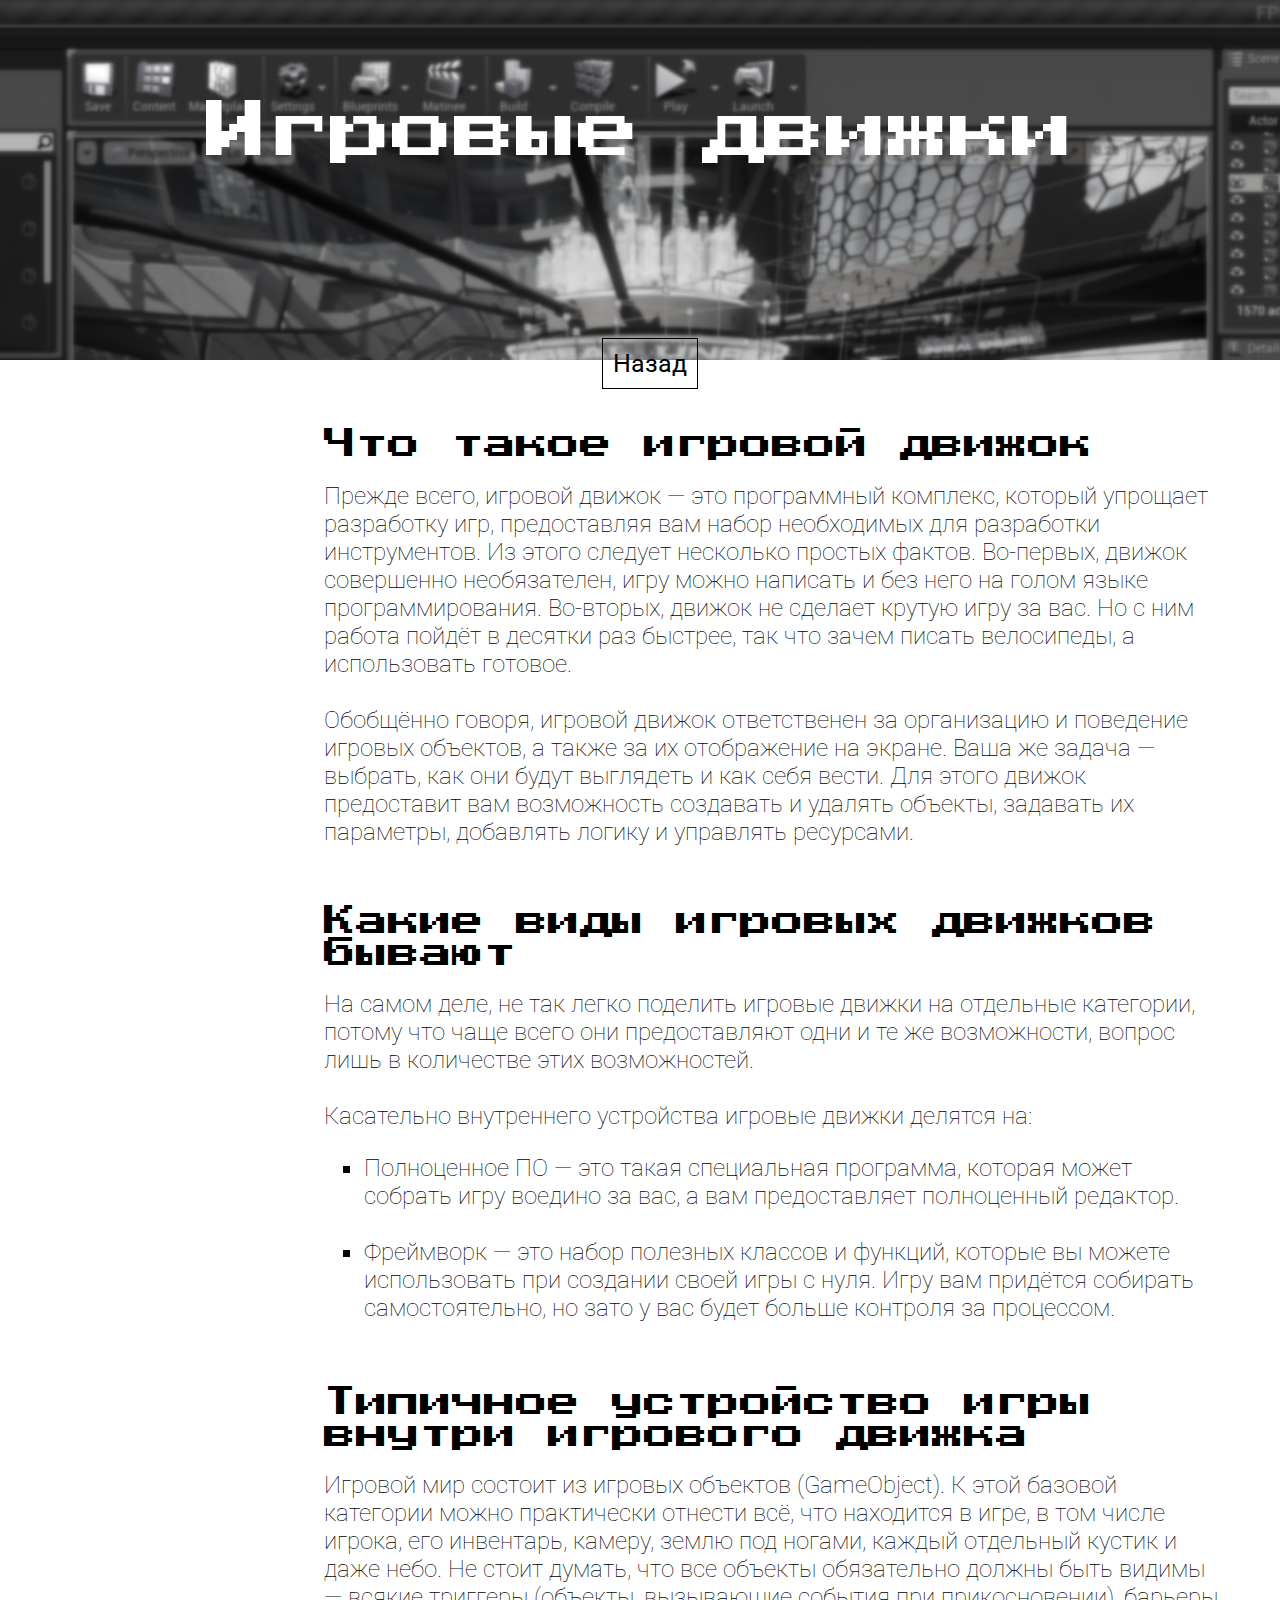
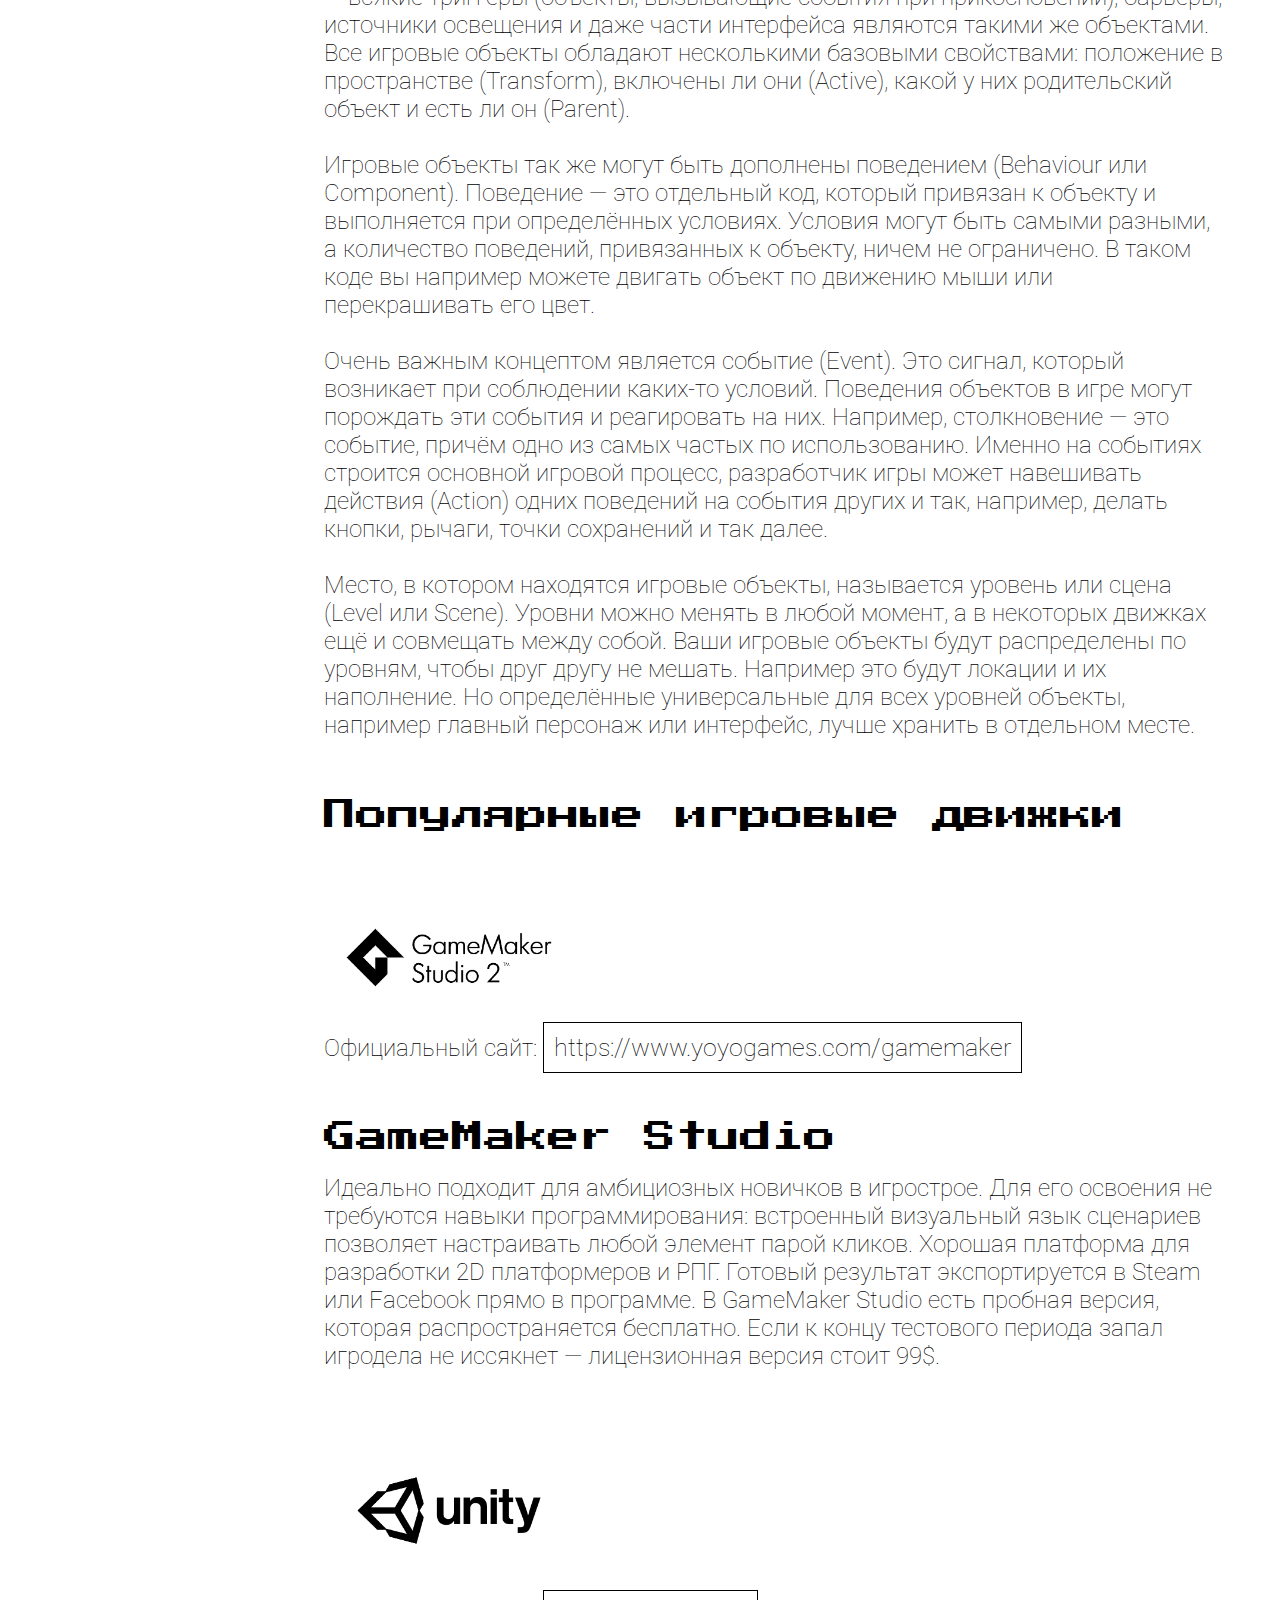
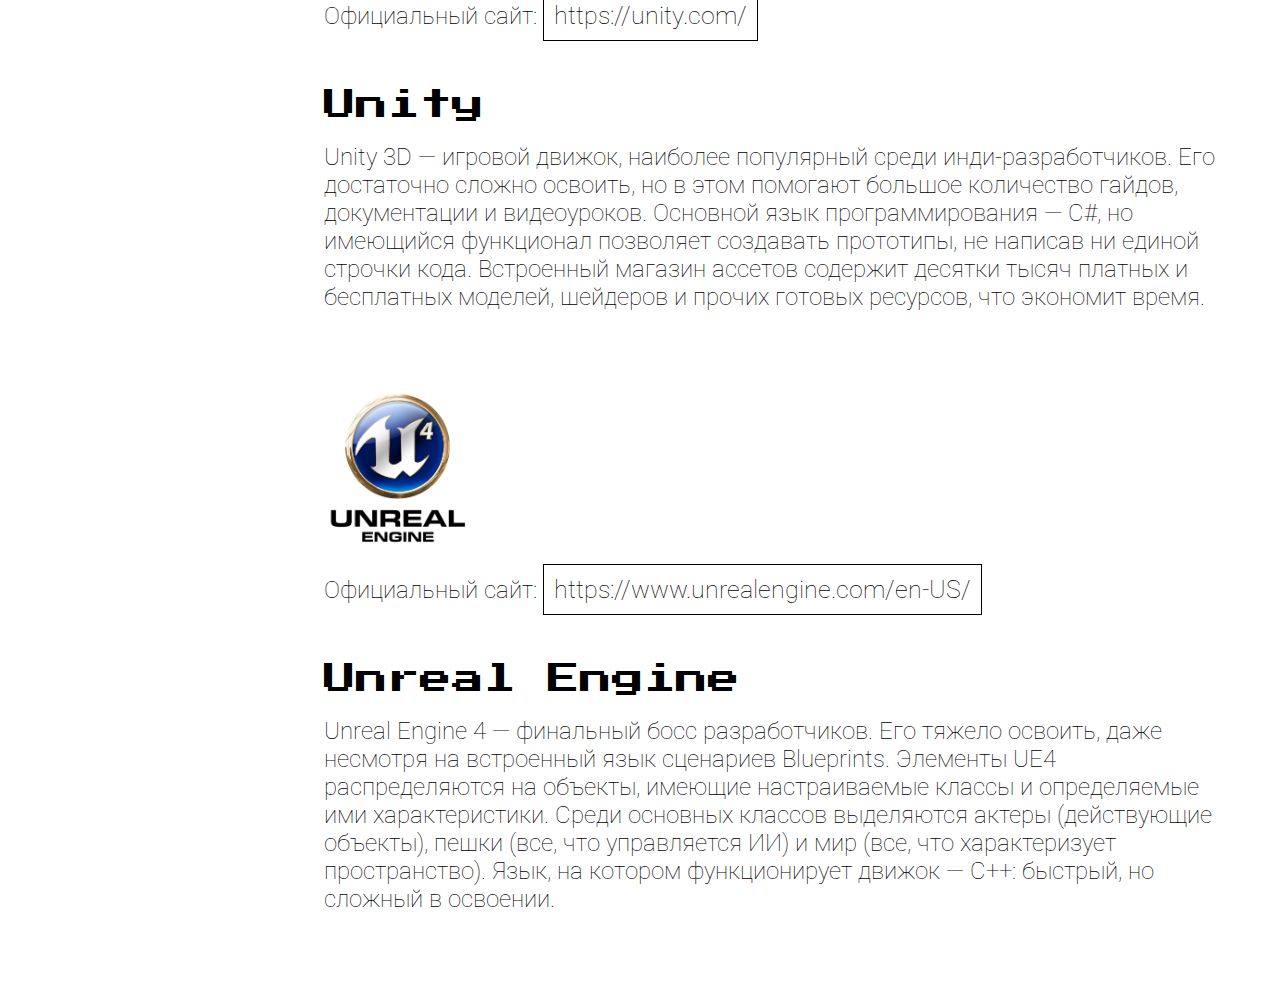
<file: page1.html>
<!DOCTYPE html>
<html>
<head>
    <meta charset="UTF-8">
    <meta http-equiv="X-UA-Compatible" content="IE=edge">
    <meta name="viewport" content="width=device-width, initial-scale=1.0">
    <link rel="stylesheet" href="page1.css">
    <title>Игровые движки</title>
</head>
<body>
<div class="container">

        <h1 class="header">Игровые движки</h1>
        <br>
        <br>
        <br>
        <br>
        <br>
        <br>
        <br>
        <br>
        <a href="/index.html" class="link">Назад</a>

    <div class="text">
        <h1>Что такое игровой движок</h1>
        <h2>Прежде всего, игровой движок — это программный комплекс, который упрощает разработку игр, предоставляя вам набор необходимых для разработки инструментов.
            Из этого следует несколько простых фактов. Во-первых, движок совершенно необязателен, игру можно написать и без него на голом языке программирования. 
            Во-вторых, движок не сделает крутую игру за вас. Но с ним работа пойдёт в десятки раз быстрее, так что зачем писать велосипеды, а использовать готовое.
            <br>
            <br>
            Обобщённо говоря, игровой движок ответственен за организацию и поведение игровых объектов, а также за их отображение на экране. Ваша же задача — выбрать, 
            как они будут выглядеть и как себя вести. Для этого движок предоставит вам возможность создавать и удалять объекты, задавать их параметры, 
            добавлять логику и управлять ресурсами.
        </h2>
        <br>

        <h1>Какие виды игровых движков бывают</h1>
        <h2>
            На самом деле, не так легко поделить игровые движки на отдельные категории, потому что чаще всего они предоставляют одни и те же возможности, 
            вопрос лишь в количестве этих возможностей.
            <br>
            <br>
            Касательно внутреннего устройства игровые движки делятся на:
            <ul>
                <li>Полноценное ПО — это такая специальная программа, которая может собрать игру воедино за вас, а вам предоставляет полноценный редактор.</li><br>
                <li>Фреймворк — это набор полезных классов и функций, которые вы можете использовать при создании своей игры с нуля. Игру вам придётся собирать 
                    самостоятельно, но зато у вас будет больше контроля за процессом.</li>
            </ul>
        </h2>
        <br>

        <h1>Типичное устройство игры внутри игрового движка</h1>
        <h2>
            Игровой мир состоит из игровых объектов (GameObject). К этой базовой категории можно практически отнести всё, что находится в игре, в том числе игрока, 
            его инвентарь, камеру, землю под ногами, каждый отдельный кустик и даже небо. Не стоит думать, что все объекты обязательно должны быть видимы — 
            всякие триггеры (объекты, вызывающие события при прикосновении), барьеры, источники освещения и даже части интерфейса являются такими же объектами. 
            Все игровые объекты обладают несколькими базовыми свойствами: положение в пространстве (Transform), включены ли они (Active), какой у них родительский 
            объект и есть ли он (Parent).
            <br>
            <br>
            Игровые объекты так же могут быть дополнены поведением (Behaviour или Component). Поведение — это отдельный код, который привязан к объекту и выполняется при 
            определённых условиях. Условия могут быть самыми разными, а количество поведений, привязанных к объекту, ничем не ограничено. В таком коде вы например можете 
            двигать объект по движению мыши или перекрашивать его цвет.
            <br>
            <br>
            Очень важным концептом является событие (Event). Это сигнал, который возникает при соблюдении каких-то условий. Поведения объектов в игре могут порождать эти 
            события и реагировать на них. Например, столкновение — это событие, причём одно из самых частых по использованию. Именно на событиях строится основной игровой процесс, 
            разработчик игры может навешивать действия (Action) одних поведений на события других и так, например, делать кнопки, рычаги, точки сохранений и так далее.
            <br>
            <br>
            Место, в котором находятся игровые объекты, называется уровень или сцена (Level или Scene). Уровни можно менять в любой момент, а в некоторых движках ещё и совмещать
             между собой. Ваши игровые объекты будут распределены по уровням, чтобы друг другу не мешать. Например это будут локации и их наполнение. 
             Но определённые универсальные для всех уровней объекты, например главный персонаж или интерфейс, лучше хранить в отдельном месте.
        </h2>
        <br>

        <h1>Популярные игровые движки</h1>
        <br>
        <br>
        <br>
        <img src="/images/game_maker_pic.png" alt="">
        <h2>Официальный сайт: <a href="https://www.yoyogames.com/gamemaker">https://www.yoyogames.com/gamemaker</a></h2>
        <br>
        <h1>GameMaker Studio</h1>
        <h2>
            Идеально подходит для амбициозных новичков в игрострое. Для его освоения не требуются навыки программирования: встроенный визуальный язык сценариев позволяет 
            настраивать любой элемент парой кликов. Хорошая платформа для разработки 2D платформеров и РПГ. Готовый результат экспортируется в Steam или Facebook прямо в программе. 
            В GameMaker Studio есть пробная версия, которая распространяется бесплатно. Если к концу тестового периода запал игродела не иссякнет — лицензионная версия стоит 99$.
        </h2>
        <br>
        <br>
        <br>

        <img src="/images/unity_pic.png" alt="">
        <h2>Официальный сайт: <a href="https://unity.com/">https://unity.com/</a></h2>
        <br>
        <h1>Unity</h1>
        <h2>
            Unity 3D — игровой движок, наиболее популярный среди инди-разработчиков. Его достаточно сложно освоить, но в этом помогают большое количество гайдов, 
            документации и видеоуроков. Основной язык программирования — C#, но имеющийся функционал позволяет создавать прототипы, не написав ни единой строчки кода. 
            Встроенный магазин ассетов содержит десятки тысяч платных и бесплатных моделей, шейдеров и прочих готовых ресурсов, что экономит время.
        </h2>
        <br>
        <br>
        <br>

        <img src="/images/unreal_pic.png" alt="" class="unreal-pic">
        <h2>Официальный сайт: <a href="https://www.unrealengine.com/en-US/">https://www.unrealengine.com/en-US/</a></h2>
        <br>
        <h1>Unreal Engine</h1>
        <h2>
            Unreal Engine 4 — финальный босс разработчиков. Его тяжело освоить, даже несмотря на встроенный язык сценариев Blueprints. Элементы UE4 распределяются на объекты, 
            имеющие настраиваемые классы и определяемые ими характеристики. Среди основных классов выделяются актеры (действующие объекты), пешки (все, что управляется ИИ) и мир 
            (все, что характеризует пространство). Язык, на котором функционирует движок — C++: быстрый, но сложный в освоении.
        </h2>
        <br>
        <br>
        <br>
    </div>
</div>
</body>
</html>
</file>
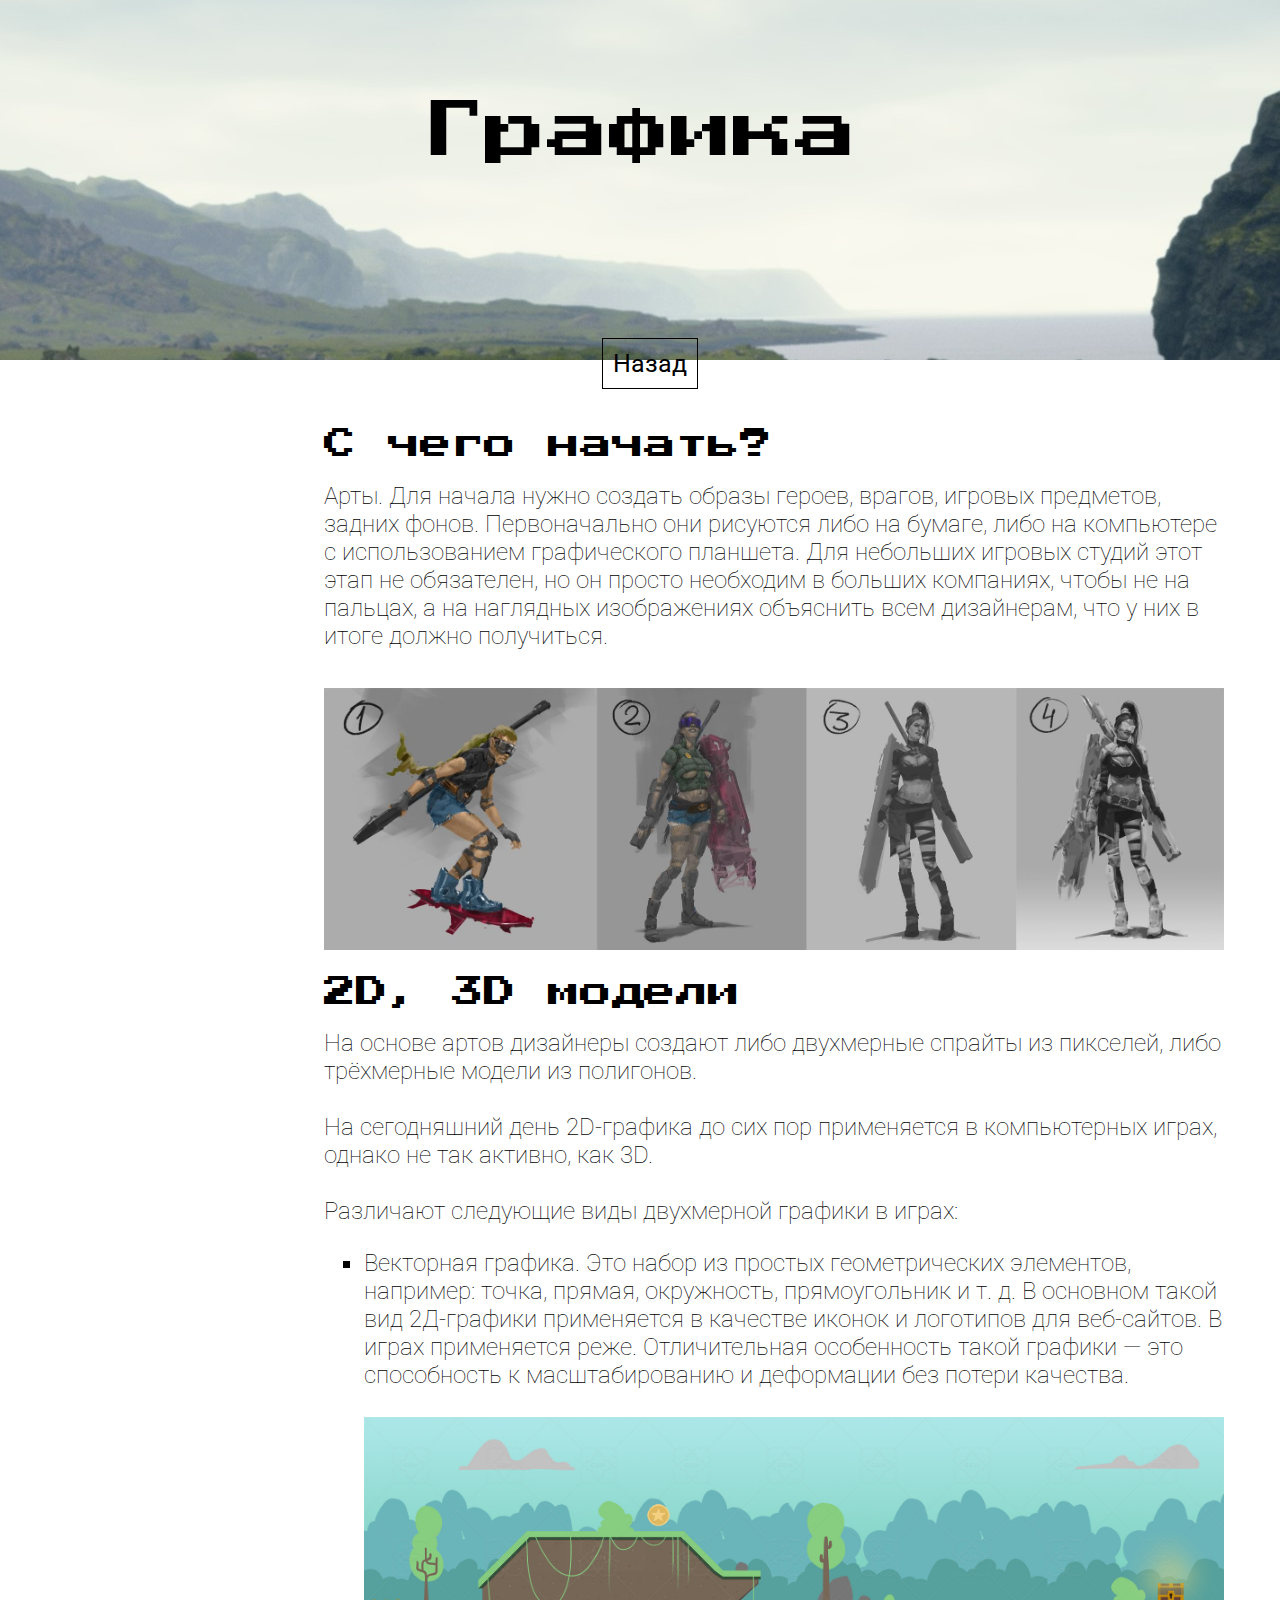
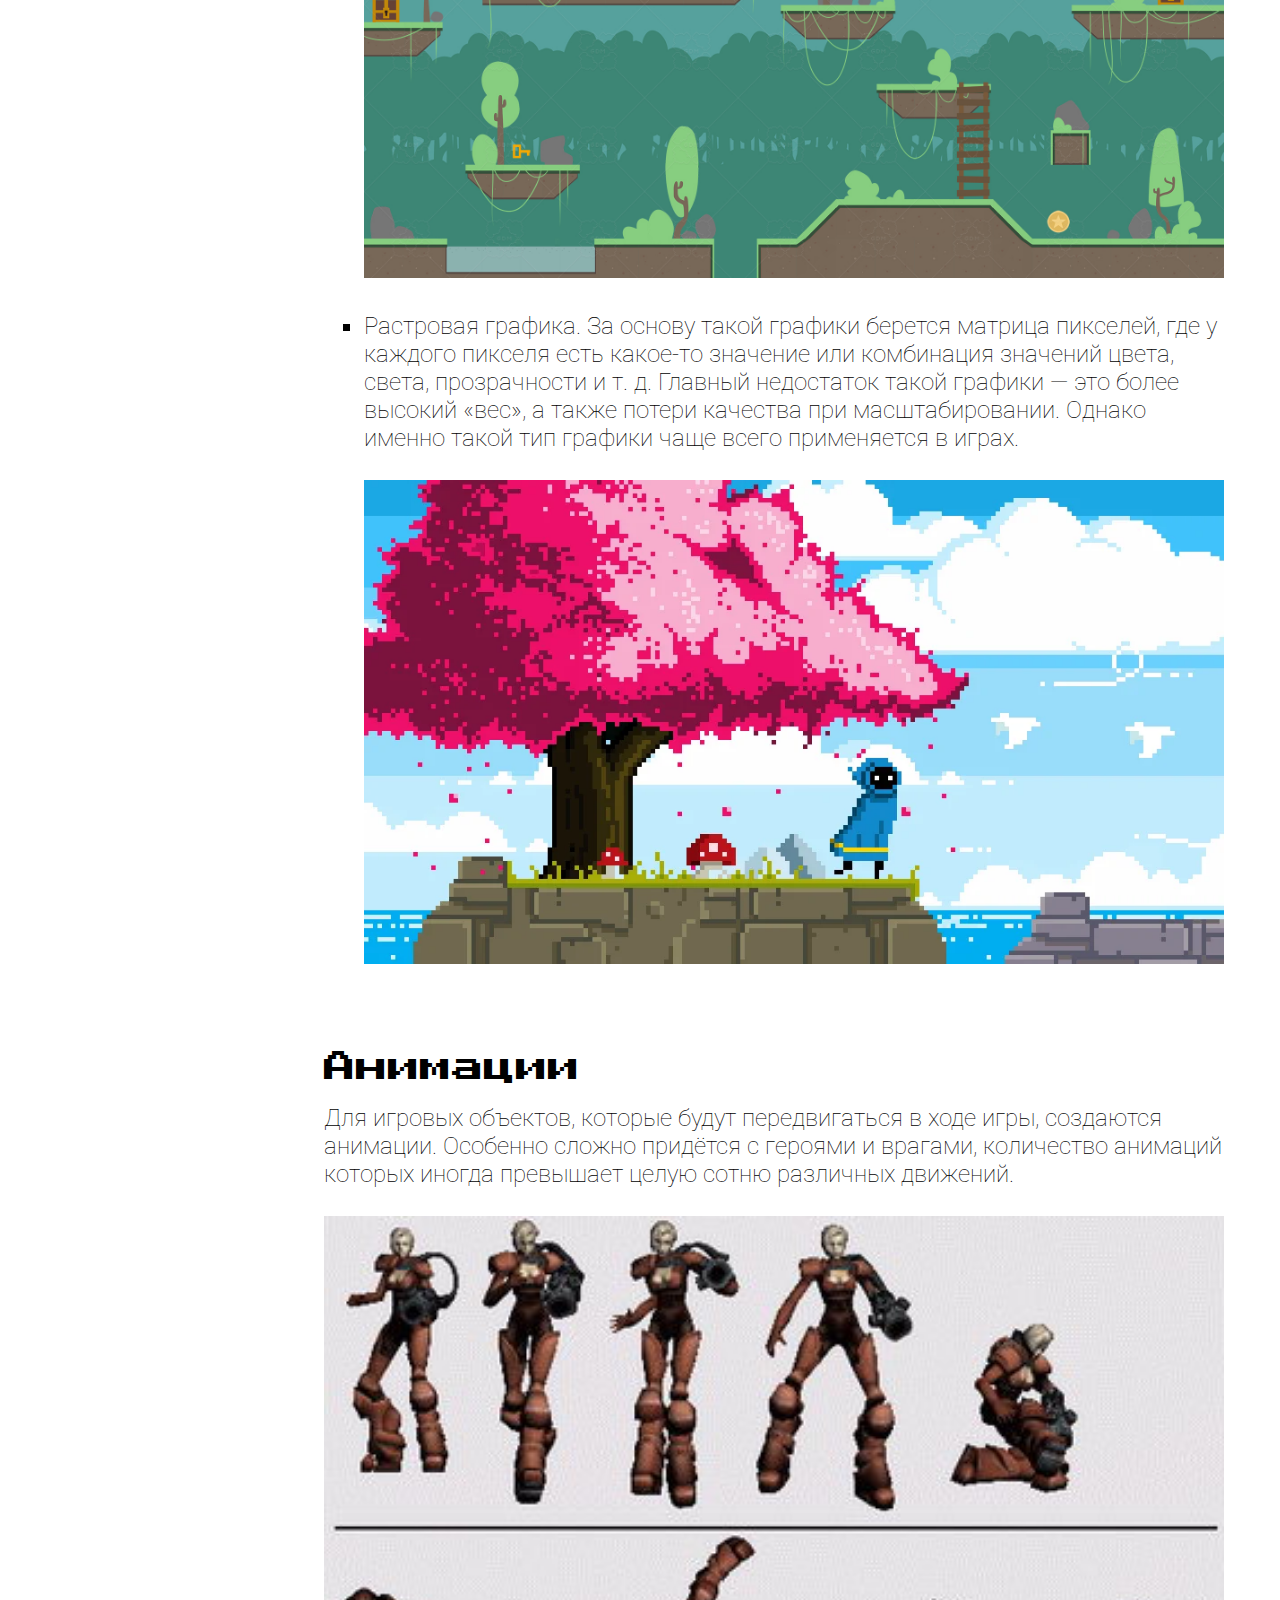
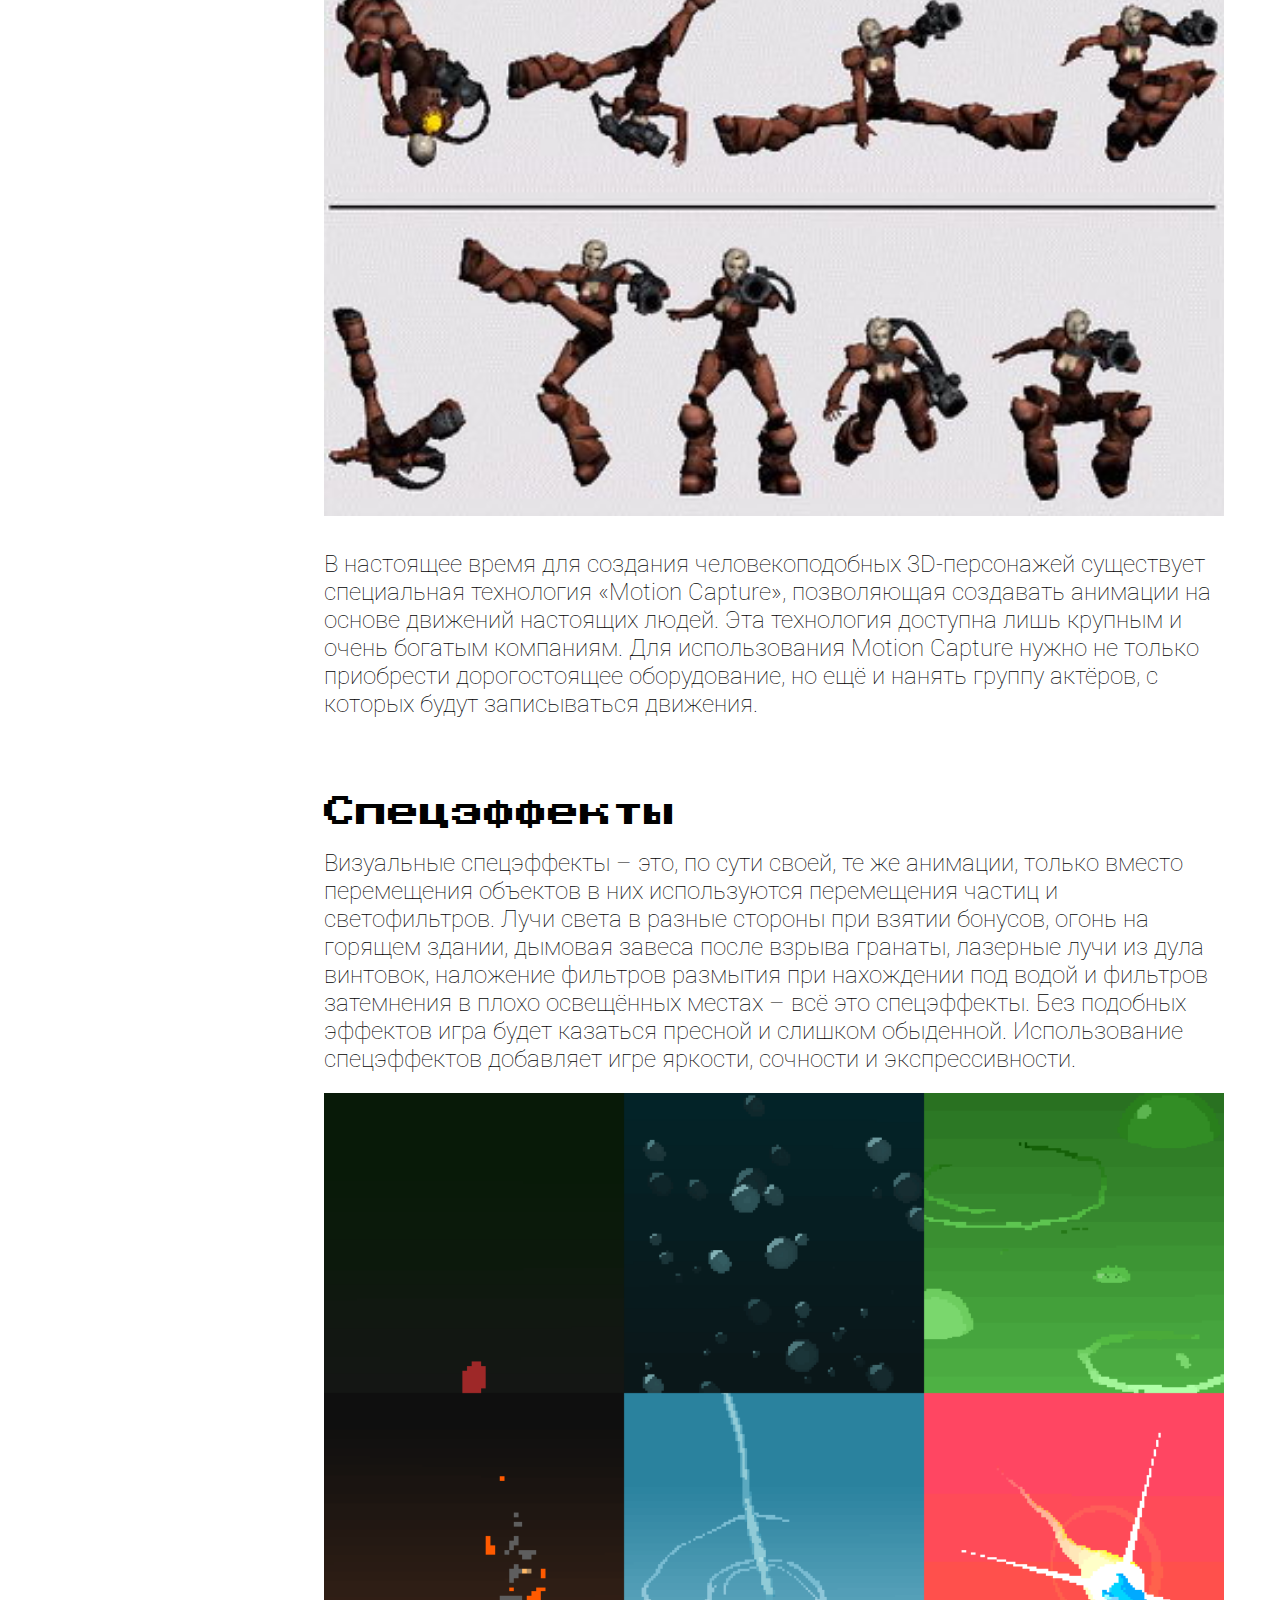
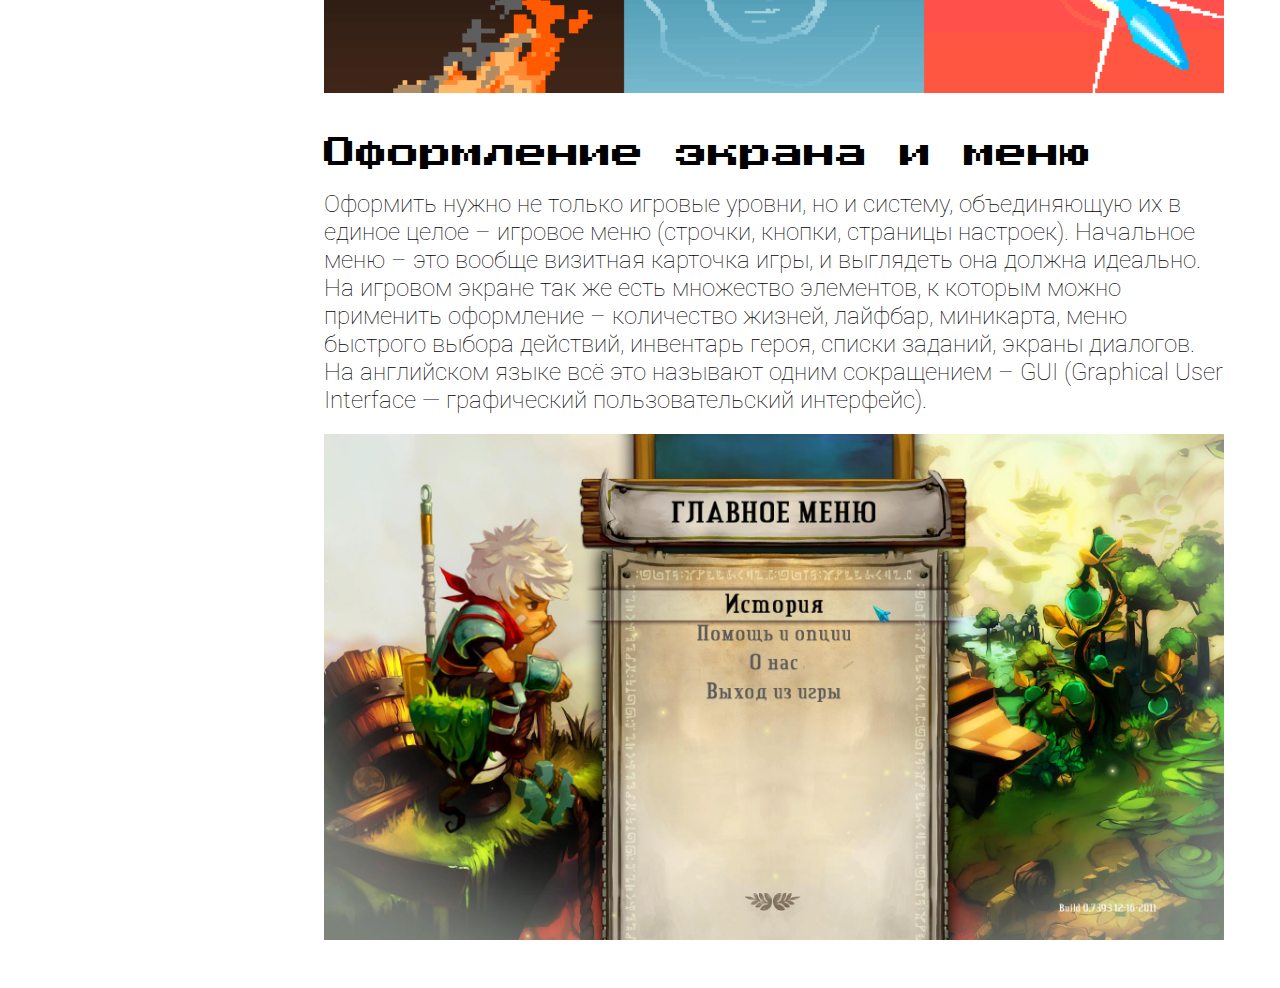
<file: page2.html>
<!DOCTYPE html>
<html lang="en">
<head>
    <meta charset="UTF-8">
    <meta http-equiv="X-UA-Compatible" content="IE=edge">
    <meta name="viewport" content="width=device-width, initial-scale=1.0">
    <link rel="stylesheet" href="page2.css">
    <title>Графика</title>
</head>
<body>
<div class="container">
        <h1 class="header">Графика</h1>
        <br>
        <br>
        <br>
        <br>
        <br>
        <br>
        <br>
        <br>
        <a href="/index.html" class="link">Назад</a>

    <div class="text">
        <h1>С чего начать?</h1>
        <h2>
            Арты. Для начала нужно создать образы героев, врагов, игровых предметов, задних фонов. Первоначально они рисуются либо на бумаге, либо на компьютере с 
            использованием графического планшета. Для небольших игровых студий этот этап не обязателен, но он просто необходим в больших компаниях, чтобы не на пальцах, 
            а на наглядных изображениях объяснить всем дизайнерам, что у них в итоге должно получиться.
        </h2>
        <br>
        <img src="/images/refleksiya-geimdizainera-personaji-dlya-igry-kotoraya-ne-vyshla.jpeg" width="900px" alt="">
        <br>
        <h1>2D, 3D модели</h1>
        <h2>
            На основе артов дизайнеры создают либо двухмерные спрайты из пикселей, либо трёхмерные модели из полигонов.
            <br>
            <br>
            На сегодняшний день 2D-графика до сих пор применяется в компьютерных играх, однако не так активно, как 3D.
            <br>
            <br>
            Различают следующие виды двухмерной графики в играх:
            <ul>
                <li>Векторная графика. Это набор из простых геометрических элементов, например: точка, прямая, окружность, прямоугольник и т. д. 
                    В основном такой вид 2Д-графики применяется в качестве иконок и логотипов для веб-сайтов. В играх применяется реже. 
                    Отличительная особенность такой графики — это способность к масштабированию и деформации без потери качества.</li>
                    <br>
                    <img src="/images/vector2.jpg" width="860" alt="">
                    <br>
                    <br>
                <li>Растровая графика. За основу такой графики берется матрица пикселей, где у каждого пикселя есть какое-то значение или комбинация значений цвета, 
                    света, прозрачности и т. д. Главный недостаток такой графики — это более высокий «вес», а также потери качества при масштабировании. 
                    Однако именно такой тип графики чаще всего применяется в играх.</li>
                    <br>
                    <img src="/images/pixel.webp" width="860" alt="">
            </ul>
        </h2>
        <br>
        <br>

        <h1>Анимации</h1>

        <h2>
            Для игровых объектов, которые будут передвигаться в ходе игры, создаются анимации. Особенно сложно придётся с героями и врагами, 
            количество анимаций которых иногда превышает целую сотню различных движений.
            <br>
            <br>
            <img src="/images/Game_Create_Animation.jpg" width="900px" alt="">
            <br>
            <br>
            В настоящее время для создания человекоподобных 3D-персонажей существует специальная технология «Motion Capture», позволяющая создавать анимации на основе движений 
            настоящих людей. Эта технология доступна лишь крупным и очень богатым компаниям. Для использования Motion Capture нужно не только приобрести дорогостоящее оборудование, 
            но ещё и нанять группу актёров, с которых будут записываться движения.
        </h2>
        <br>
        <br>

        <h1>Спецэффекты</h1>
        <h2>
            Визуальные спецэффекты – это, по сути своей, те же анимации, только вместо перемещения объектов в них используются перемещения частиц и светофильтров. 
            Лучи света в разные стороны при взятии бонусов, огонь на горящем здании, дымовая завеса после взрыва гранаты, лазерные лучи из дула винтовок, 
            наложение фильтров размытия при нахождении под водой и фильтров затемнения в плохо освещённых местах – всё это спецэффекты. 
            Без подобных эффектов игра будет казаться пресной и слишком обыденной. Использование спецэффектов добавляет игре яркости, сочности и экспрессивности.
        </h2>
        <img src="/images/particle.gif" width="900" alt="">
        <br>
        <br>

        <h1>Оформление экрана и меню</h1>
        <h2>
            Оформить нужно не только игровые уровни, но и систему, объединяющую их в единое целое – игровое меню (строчки, кнопки, страницы настроек). 
            Начальное меню – это вообще визитная карточка игры, и выглядеть она должна идеально. На игровом экране так же есть множество элементов, 
            к которым можно применить оформление – количество жизней, лайфбар, миникарта, меню быстрого выбора действий, инвентарь героя, списки заданий, 
            экраны диалогов. На английском языке всё это называют одним сокращением – GUI (Graphical User Interface — графический пользовательский интерфейс).
        </h2>
        <img src="/images/main_menu.jpg" width="900" alt="">
        <br>
        <br>
        <br>
    </div>
</div>

</body>
</html>
</file>
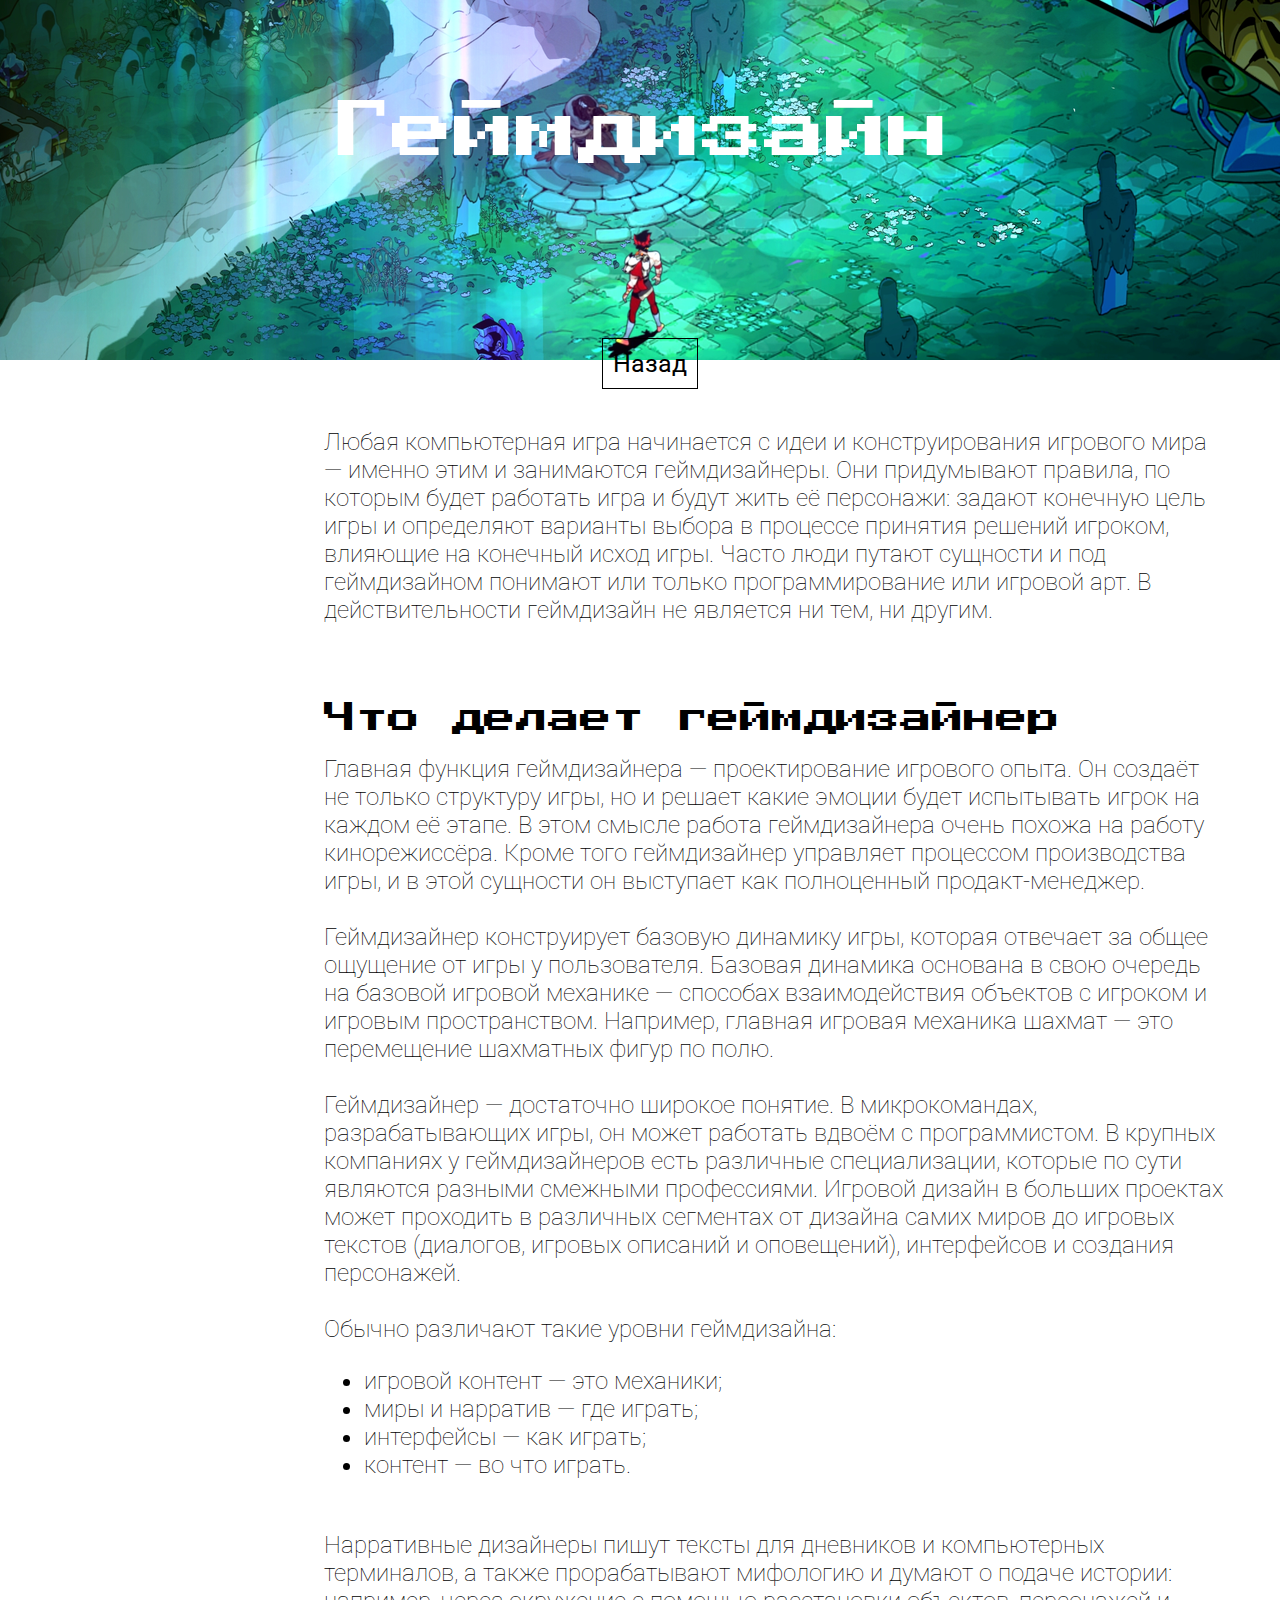
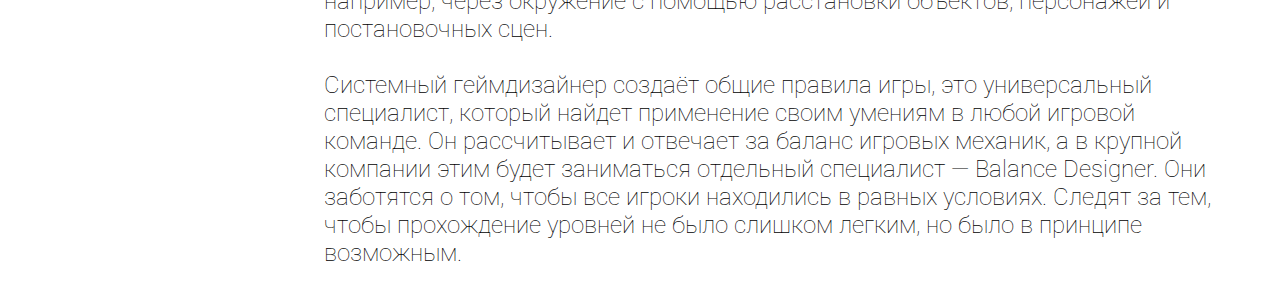
<file: page3.html>
<!DOCTYPE html>
<html lang="en">
<head>
    <meta charset="UTF-8">
    <meta http-equiv="X-UA-Compatible" content="IE=edge">
    <meta name="viewport" content="width=device-width, initial-scale=1.0">
    <link rel="stylesheet" href="page3.css">
    <title>Геймдизайн</title>
</head>
<body>
<div class="container">

        <h1 class="header">Геймдизайн</h1>
        <br>
        <br>
        <br>
        <br>
        <br>
        <br>
        <br>
        <br>
        <a href="/index.html" class="link">Назад</a>

    <div class="text">
        <h2>Любая компьютерная игра начинается с идеи и конструирования игрового мира — именно этим и занимаются геймдизайнеры. 
            Они придумывают правила, по которым будет работать игра и будут жить её персонажи: задают конечную цель игры и определяют 
            варианты выбора в процессе принятия решений игроком, влияющие на конечный исход игры. Часто люди путают сущности и под 
            геймдизайном понимают или только программирование или игровой арт. В действительности геймдизайн не является ни тем, ни другим.
        </h2>
        <br>
        <br>
        <h1>Что делает геймдизайнер</h1>
        <h2>
            Главная функция геймдизайнера — проектирование игрового опыта. Он создаёт не только структуру игры, но и решает какие эмоции будет испытывать игрок на каждом её этапе. 
            В этом смысле работа геймдизайнера очень похожа на работу кинорежиссёра. Кроме того геймдизайнер управляет процессом производства игры, и в этой сущности он выступает 
            как полноценный продакт-менеджер.
            <br>
            <br>
            Геймдизайнер конструирует базовую динамику игры, которая отвечает за общее ощущение от игры у пользователя. Базовая динамика основана в свою очередь на базовой 
            игровой механике — способах взаимодействия объектов с игроком и игровым пространством. Например, 
            главная игровая механика шахмат — это перемещение шахматных фигур по полю.
            <br>
            <br>
            Геймдизайнер — достаточно широкое понятие. В микрокомандах, разрабатывающих игры, он может работать вдвоём с программистом. 
            В крупных компаниях у геймдизайнеров есть различные специализации, которые по сути являются разными смежными профессиями. 
            Игровой дизайн в больших проектах может проходить в различных сегментах от дизайна самих миров до игровых текстов (диалогов, игровых описаний и оповещений), 
            интерфейсов и создания персонажей.
            <br>
            <br>
            Обычно различают такие уровни геймдизайна:
            <ul>
                <li>игровой контент — это механики;</li>
                <li>миры и нарратив — где играть;</li>
                <li>интерфейсы — как играть;</li>
                <li>контент — во что играть.</li>
            </ul>
            <br>
            Нарративные дизайнеры пишут тексты для дневников и компьютерных терминалов, а также прорабатывают мифологию и думают о подаче истории: например, 
            через окружение с помощью расстановки объектов, персонажей и постановочных сцен.
            <br>
            <br>
            Системный геймдизайнер создаёт общие правила игры, это универсальный специалист, который найдет применение своим умениям в любой игровой команде. 
            Он рассчитывает и отвечает за баланс игровых механик, а в крупной компании этим будет заниматься отдельный специалист — Balance Designer. 
            Они заботятся о том, чтобы все игроки находились в равных условиях. Следят за тем, чтобы прохождение уровней не было слишком легким, но было в принципе возможным.
        </h2>


    </div>
</div>
</body>
</html>
</file>
<file: page1.css>
@import url('https://fonts.googleapis.com/css2?family=Press+Start+2P&family=Quicksand:wght@300&display=swap');
@import url('https://fonts.googleapis.com/css2?family=Roboto:wght@100&display=swap');
.header {
    color: white;
    text-align: center;
    text-align: center;
    margin-top: 8%;
    font-family: 'Press Start 2P', cursive;
    font-size: 62px;
    display: inline block;
}

body {
    background-image: url(/images/unreal-engine-2_blur.png);
    background-repeat: no-repeat;
    background-position: top center;
}

.link {
    margin-left: 47%;
    display: inline block;
}

a {
    color: black;
    font-family: 'Roboto', sans-serif;
    font-size: 25px;
    text-align: center;
    text-decoration: none;
    background: white; /* Цвет фона */
    padding: 10px; /* Поля вокруг текста */
    transition: 0.1s linear; /* Время изменения */
    border: black;
    border-style:solid;
    border-width: 1px;
    background-color: rgba(255, 255, 255, 0);
}

a:hover {
    color: #fff; /* Цвет текста */
    background: black; /* Цвет фона */
}

.text {
    margin-left: 25%;
    margin-right: 25%;
    margin-top: 4%;
    width: 900px;
    display: inline block;
}

h1{
    font-family: 'Press Start 2P', cursive;
    color: black;
    font-weight: 100;
}

h2{
    font-family: 'Roboto', sans-serif;
    font-weight: 100;
}

img{
    width: 250px;
    height: 205;
}

.unreal-pic {
    width: 150px;
    height: 205;
}

ul{
    list-style: square;
}
</file>
<file: page2.css>
@import url('https://fonts.googleapis.com/css2?family=Press+Start+2P&family=Quicksand:wght@300&display=swap');
@import url('https://fonts.googleapis.com/css2?family=Roboto:wght@100&display=swap');
.header {
    color: black;
    text-align: center;
    text-align: center;
    margin-top: 8%;
    font-family: 'Press Start 2P', cursive;
    font-size: 62px;
    display: inline block;
}

body {
    background-image: url(/images/DS_background.jpeg);
    background-repeat: no-repeat;
    background-position: top;
}

.link {
    margin-left: 47%;
    display: inline block;
}

a {
    color: black;
    font-family: 'Roboto', sans-serif;
    font-size: 25px;
    text-align: center;
    text-decoration: none;
    background: white; /* Цвет фона */
    padding: 10px; /* Поля вокруг текста */
    transition: 0.1s linear; /* Время изменения */
    border: black;
    border-style:solid;
    border-width: 1px;
    background-color: rgba(255, 255, 255, 0);
}

a:hover {
    color: #fff; /* Цвет текста */
    background: black; /* Цвет фона */
}

.text {
    margin-left: 25%;
    margin-right: 25%;
    margin-top: 4%;
    width: 900px;
    display: inline block;
}

h1{
    font-family: 'Press Start 2P', cursive;
    color: black;
    font-weight: 100;
}

h2{
    font-family: 'Roboto', sans-serif;

    color: black;
    font-weight: 100;
}

ul{
    list-style: square;
}
</file>
<file: page3.css>
@import url('https://fonts.googleapis.com/css2?family=Press+Start+2P&family=Quicksand:wght@300&display=swap');
@import url('https://fonts.googleapis.com/css2?family=Roboto:wght@100&display=swap');
.header {
    color: white;
    text-align: center;
    text-align: center;
    margin-top: 8%;
    font-family: 'Press Start 2P', cursive;
    font-size: 62px;
    display: inline block;
}

body {
    background-image: url(/images/hades_1920x1080_cut-photo.ru.png);
    background-repeat: no-repeat;
    background-position: top;
}

.link {
    margin-left: 47%;
    display: inline block;
}

a {
    color: black;
    font-family: 'Roboto', sans-serif;
    font-size: 25px;
    text-align: center;
    text-decoration: none;
    background: white; /* Цвет фона */
    padding: 10px; /* Поля вокруг текста */
    transition: 0.1s linear; /* Время изменения */
    border: black;
    border-style:solid;
    border-width: 1px;
    background-color: rgba(255, 255, 255, 0);
}

a:hover {
    color: #fff; /* Цвет текста */
    background: black; /* Цвет фона */
}

.text {
    margin-left: 25%;
    margin-right: 25%;
    margin-top: 4%;
    width: 900px;
    display: inline block;
}

h1{
    font-family: 'Press Start 2P', cursive;
    color: black;
    font-weight: 100;
}

h2{
    font-family: 'Roboto', sans-serif;

    color: black;
    font-weight: 100;
}
</file>
